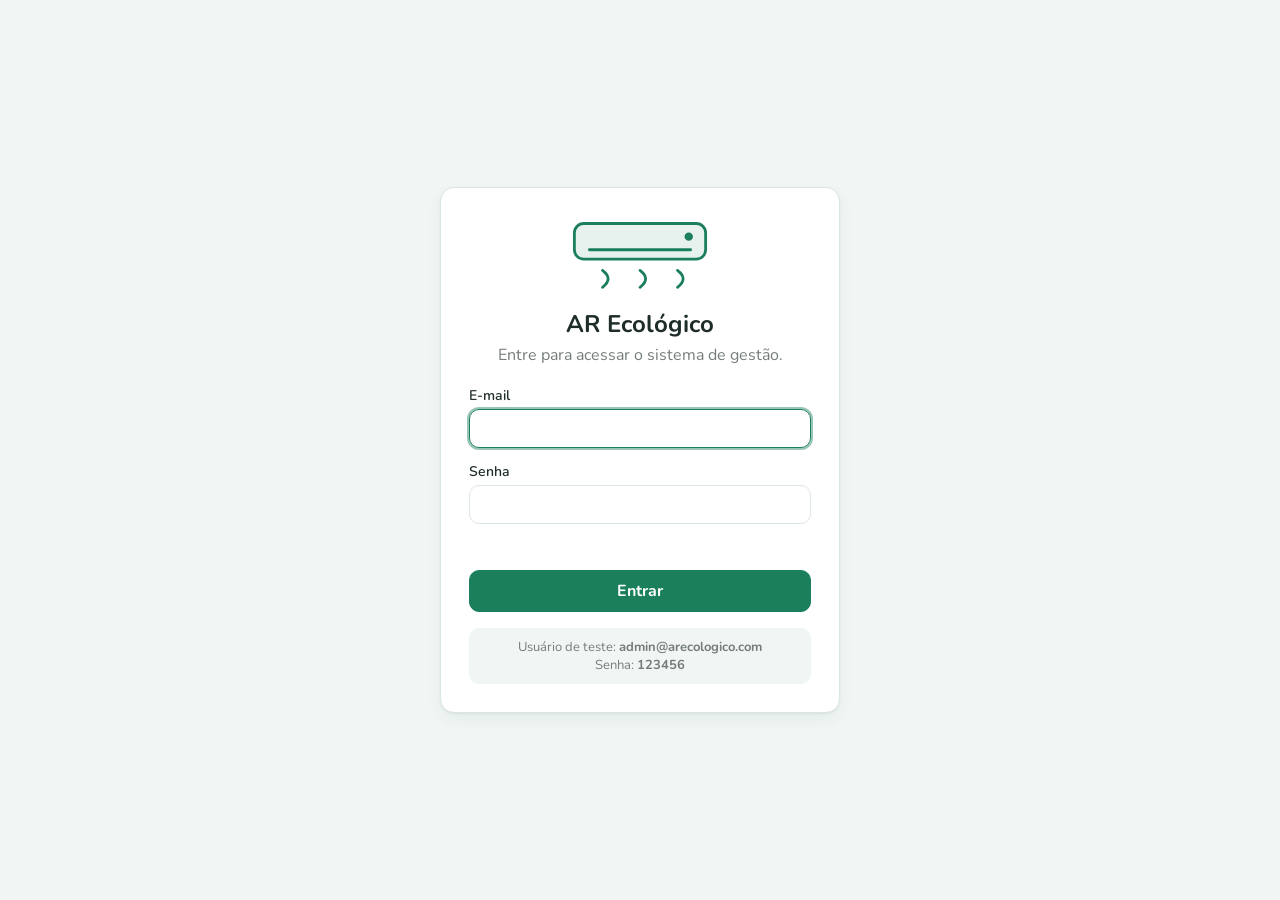
<file: login.html>
<!DOCTYPE html>
<html lang="pt-BR">
<head>
  <meta charset="UTF-8">
  <meta name="viewport" content="width=device-width, initial-scale=1">
  <title>Entrar - AR Ecológico</title>
  <link rel="stylesheet" href="css/style.css">
</head>
<body data-publica>
  <main class="pagina-login">
    <section class="secao login">
      <svg class="ilustracao" viewBox="0 0 160 90" fill="none" stroke="currentColor" stroke-width="3" stroke-linecap="round" aria-hidden="true">
        <rect x="10" y="8" width="140" height="38" rx="10" fill="currentColor" fill-opacity="0.1"/>
        <path d="M26 36h108"/>
        <circle cx="132" cy="22" r="3" fill="currentColor"/>
        <path d="M40 58c8 6 8 12 0 18M80 58c8 6 8 12 0 18M120 58c8 6 8 12 0 18"/>
      </svg>
      <h1>AR Ecológico</h1>
      <p class="subtitulo">Entre para acessar o sistema de gestão.</p>
      <form id="formularioLogin">
        <label>E-mail<input type="email" name="email" autocomplete="username" required autofocus></label>
        <label>Senha<input type="password" name="senha" autocomplete="current-password" required></label>
        <p id="mensagemLogin" class="erro" role="alert"></p>
        <button type="submit">Entrar</button>
      </form>
      <p id="dicaTeste" class="dica">Usuário de teste: <b>admin@arecologico.com</b><br>Senha: <b>123456</b></p>
    </section>
  </main>
  <script src="script/config.js"></script>
  <script src="script/autenticacao.js"></script>
</body>
</html>
</file>
<file: css/style.css>
/* =====================================================================
   AR Ecológico - style.css

   Índice
    1. Variáveis (cores e sombras)
    2. Base
    3. Menu lateral
    4. Conteúdo e seções
    5. Formulários e botões
    6. Tabelas
    7. Janelas (dialog)
    8. Início e cartões
    9. Dashboard
   10. Login
   11. Configurações do sistema
   12. Relatórios
   13. Temas e acessibilidade
   14. Responsividade
   ===================================================================== */
@import url('https://fonts.googleapis.com/css2?family=Nunito:wght@400;600;700;800&display=swap');


/* ---------- 1. Variáveis ---------- */
:root {
  --verde: #1b7f5c;
  --verde-escuro: #14604a;
  --fundo: #f1f6f5;
  --texto: #1f2d2a;
  --borda: #dbe5e2;
  --perigo: #c0392b;
  --superficie: #fff;
  --suave: color-mix(in srgb, var(--texto) 62%, var(--superficie));
  --sombra: 0 1px 2px rgba(20, 60, 50, .06), 0 6px 16px rgba(20, 60, 50, .06);
}


/* ---------- 2. Base ---------- */
* {
  box-sizing: border-box;
}

body {
  margin: 0;
  display: flex;
  min-height: 100vh;
  font-family: 'Nunito', Arial, sans-serif;
  background: var(--fundo);
  color: var(--texto);
}

h2 {
  margin: 0 0 14px;
  font-size: 1.375rem;
}

h3 {
  margin: 0 0 10px;
  font-size: 1rem;
}

[hidden] {
  display: none !important;
}


/* ---------- 3. Menu lateral ---------- */
.menu {
  width: 14.5rem;
  flex-shrink: 0;
  position: sticky;
  top: 0;
  height: 100vh;
  height: 100dvh;
  display: flex;
  flex-direction: column;
  gap: 4px;
  padding: 20px 12px;
  overflow-y: auto;
  background: var(--superficie);
  border-right: 1px solid var(--borda);
}

.menu h1 {
  margin: 0;
  padding: 0 10px 14px;
  font-size: 1.2rem;
  color: var(--verde);
}

.menu .links {
  display: flex;
  flex-direction: column;
  gap: 4px;
}

.menu a {
  padding: 10px 12px;
  border-radius: 10px;
  color: var(--texto);
  text-decoration: none;
  font-weight: 600;
}

.menu a:hover {
  background: color-mix(in srgb, var(--verde) 12%, var(--superficie));
}

.menu a.ativo {
  background: var(--verde);
  color: #fff;
}

.menu .usuario {
  margin-top: auto;
  padding: 12px 10px 0;
  border-top: 1px solid var(--borda);
  font-size: .875rem;
}

.menu .usuario button {
  width: 100%;
  margin-top: 8px;
}


/* ---------- 4. Conteúdo e seções ---------- */
.conteudo {
  flex: 1;
  min-width: 0;
  padding: 28px;
  overflow-x: auto;
}

.secao {
  margin-bottom: 24px;
  padding: 20px;
  background: var(--superficie);
  border: 1px solid var(--borda);
  border-radius: 14px;
  box-shadow: var(--sombra);
}

.barra-ferramentas {
  display: flex;
  gap: 8px;
  margin-bottom: 12px;
}

.barra-ferramentas input {
  flex: 1;
}


/* ---------- 5. Formulários e botões ---------- */
input,
select,
textarea,
button {
  padding: 9px 12px;
  font: inherit;
  border: 1px solid var(--borda);
  border-radius: 10px;
}

input,
select,
textarea {
  background: var(--superficie);
  color: var(--texto);
}

input:focus,
select:focus,
textarea:focus {
  outline: 2px solid color-mix(in srgb, var(--verde) 45%, transparent);
  border-color: var(--verde);
}

button {
  cursor: pointer;
  background: var(--verde);
  color: #fff;
  border-color: var(--verde);
  font-weight: 700;
  transition: background .2s;
}

button:hover {
  background: var(--verde-escuro);
}

button:disabled {
  opacity: .6;
  cursor: wait;
}

button.secundario {
  background: var(--superficie);
  color: var(--texto);
  border-color: var(--borda);
}

button.perigo {
  background: var(--perigo);
  border-color: var(--perigo);
}


/* ---------- 6. Tabelas ---------- */
.tabela-rolagem {
  overflow-x: auto;
}

table {
  width: 100%;
  border-collapse: collapse;
}

th,
td {
  padding: 10px 8px;
  text-align: left;
  border-bottom: 1px solid var(--borda);
}

th {
  background: color-mix(in srgb, var(--verde) 8%, var(--superficie));
  font-size: .875rem;
}

tbody tr:hover {
  background: color-mix(in srgb, var(--verde) 5%, var(--superficie));
}

td.acoes {
  width: 1%;
  white-space: nowrap;
}

.vazio {
  padding: 16px;
  text-align: center;
  color: var(--suave);
}

/* Etiqueta colorida do status da OS */
.selo {
  display: inline-block;
  padding: 2px 10px;
  border-radius: 999px;
  background: #6f7f7a;
  color: #fff;
  font-size: .8125rem;
  font-weight: 700;
}

.selo-ABERTA {
  background: #1f6fb2;
}

.selo-EM_ANDAMENTO {
  background: #c2620f;
}

.selo-CONCLUIDA {
  background: #1b7f5c;
}


/* ---------- 7. Janelas (dialog) ---------- */
dialog {
  width: min(560px, 92vw);
  max-height: calc(100vh - 32px);
  max-height: calc(100dvh - 32px);
  padding: 22px;
  overflow-y: auto;
  background: var(--superficie);
  color: var(--texto);
  border: none;
  border-radius: 14px;
}

dialog::backdrop {
  background: rgba(0, 0, 0, .4);
}

.formulario {
  display: grid;
  grid-template-columns: repeat(2, minmax(0, 1fr));
  gap: 12px;
}

.formulario label {
  display: flex;
  flex-direction: column;
  gap: 4px;
  font-size: .875rem;
  font-weight: 600;
}

.formulario .linha-inteira,
.formulario .rodape {
  grid-column: 1 / -1;
}

.rodape {
  display: flex;
  justify-content: flex-end;
  gap: 8px;
}


/* ---------- 8. Início e cartões ---------- */
.cartoes {
  display: grid;
  grid-template-columns: repeat(auto-fit, minmax(min(200px, 100%), 1fr));
  gap: 16px;
  margin-bottom: 24px;
}

.cartao {
  padding: 16px;
  background: var(--superficie);
  border: 1px solid var(--borda);
  border-radius: 14px;
  box-shadow: var(--sombra);
  color: inherit;
  text-decoration: none;
}

a.cartao:hover {
  border-color: var(--verde);
}

.cartao small {
  display: block;
  color: var(--suave);
  font-weight: 600;
}

.cartao strong {
  display: block;
  margin-top: 4px;
  font-size: 1.625rem;
  color: var(--verde);
}

.atalho b {
  display: block;
  font-size: 1.0625rem;
  color: var(--verde);
}

.atalho span {
  color: var(--suave);
  font-size: .875rem;
}


/* ---------- 9. Dashboard ---------- */
.topo {
  display: flex;
  justify-content: space-between;
  align-items: center;
  flex-wrap: wrap;
  gap: 12px;
  margin-bottom: 16px;
}

.topo h2 {
  margin: 0;
}

.topo label {
  display: flex;
  align-items: center;
  gap: 8px;
  font-weight: 600;
}

.graficos {
  display: grid;
  grid-template-columns: repeat(auto-fit, minmax(min(320px, 100%), 1fr));
  gap: 16px;
  margin-bottom: 24px;
}

.graficos .secao {
  margin-bottom: 0;
}

.graficos .largo {
  grid-column: 1 / -1;
}

/* Barras horizontais */
.barra {
  display: flex;
  align-items: center;
  gap: 8px;
  margin: 8px 0;
  font-size: .875rem;
}

.barra .nome {
  width: 140px;
  flex-shrink: 0;
  overflow: hidden;
  text-overflow: ellipsis;
  white-space: nowrap;
  text-transform: capitalize;
}

.barra .preenchimento {
  min-width: 4px;
  height: 18px;
  background: var(--verde);
  border-radius: 6px;
}

.barra > span:last-child {
  white-space: nowrap;
}

/* Colunas (faturamento por mês) */
.colunas {
  display: flex;
  align-items: flex-end;
  gap: 12px;
  height: 190px;
}

.coluna {
  flex: 1;
  min-width: 0;
  height: 100%;
  display: flex;
  flex-direction: column;
  justify-content: flex-end;
  align-items: center;
  gap: 4px;
}

.coluna small {
  color: var(--suave);
  font-size: .75rem;
  white-space: nowrap;
}

.coluna .pilar {
  width: 100%;
  min-height: 3px;
  max-height: 75%;
  background: var(--verde);
  border-radius: 8px 8px 0 0;
}

/* Rosca (gráfico circular) */
.rosca-area {
  display: flex;
  align-items: center;
  flex-wrap: wrap;
  gap: 20px;
}

.rosca {
  position: relative;
  width: 130px;
  height: 130px;
  flex-shrink: 0;
  display: grid;
  place-items: center;
  border-radius: 50%;
}

.rosca::after {
  content: '';
  position: absolute;
  inset: 26px;
  border-radius: 50%;
  background: var(--superficie);
}

.rosca span {
  position: relative;
  z-index: 1;
  font-size: 1.375rem;
  font-weight: 800;
}

.legenda {
  display: grid;
  gap: 6px;
  margin: 0;
  padding: 0;
  list-style: none;
  font-size: .875rem;
  text-transform: capitalize;
}

.legenda i {
  display: inline-block;
  width: 10px;
  height: 10px;
  margin-right: 8px;
  border-radius: 50%;
}


/* ---------- 10. Login ---------- */
.pagina-login {
  flex: 1;
  display: grid;
  place-items: center;
  padding: 20px;
}

.login {
  width: min(400px, 100%);
  margin: 0;
  padding: 28px;
  text-align: center;
}

.login h1 {
  margin: 0;
  font-size: 1.5rem;
}

.login .ilustracao {
  display: block;
  width: 150px;
  margin: 0 auto 8px;
  color: var(--verde);
}

.login .subtitulo {
  margin: 4px 0 20px;
  color: var(--suave);
}

.login form {
  display: grid;
  gap: 14px;
  text-align: left;
}

.login label {
  display: flex;
  flex-direction: column;
  gap: 4px;
  font-size: .875rem;
  font-weight: 600;
}

.erro {
  min-height: 1.25em;
  margin: 0;
  color: var(--perigo);
  font-size: .875rem;
  font-weight: 600;
}

.dica {
  margin: 16px 0 0;
  padding: 10px;
  border-radius: 10px;
  background: var(--fundo);
  color: var(--suave);
  font-size: .8125rem;
}


/* ---------- 11. Configurações do sistema ---------- */
.botao-configuracoes {
  position: fixed;
  right: 16px;
  bottom: 16px;
  z-index: 5;
  width: 48px;
  height: 48px;
  border-radius: 50%;
  font-size: 1.25rem;
}

.configuracoes fieldset {
  display: grid;
  gap: 10px;
  margin: 0 0 12px;
  border: 1px solid var(--borda);
  border-radius: 6px;
}

.configuracoes label {
  display: flex;
  justify-content: space-between;
  align-items: center;
  gap: 12px;
}

.configuracoes .rodape {
  display: flex;
  justify-content: space-between;
}


/* ---------- 12. Relatórios ---------- */
.lista-colunas {
  display: grid;
  grid-template-columns: repeat(auto-fill, minmax(min(190px, 100%), 1fr));
  gap: 6px;
}

.lista-colunas label {
  flex-direction: row;
  align-items: center;
}

.mensagem {
  grid-column: 1 / -1;
  margin: 0;
}


/* ---------- 13. Temas e acessibilidade (classes aplicadas no <html>) ---------- */
:root[data-tema="escuro"] {
  --fundo: #121c19;
  --texto: #e6efec;
  --borda: #2f4640;
  --superficie: #1c2b26;
}

.compacta th,
.compacta td {
  padding: 3px 8px;
}

.zebra tbody tr:nth-child(even) {
  background: var(--fundo);
}

.fonte-legivel body {
  font-family: Verdana, Tahoma, sans-serif;
  letter-spacing: .03em;
}

.espacamento-linhas body {
  line-height: 1.8;
  word-spacing: .12em;
}

.foco-forte :focus-visible {
  outline: 3px solid #ffbf00;
  outline-offset: 2px;
}

.sem-animacoes * {
  transition: none !important;
  animation: none !important;
}

.alto-contraste {
  --fundo: #000;
  --texto: #fff;
  --borda: #fff;
  --superficie: #000;
  --verde: #ffd400;
  --verde-escuro: #000;
}

.alto-contraste button {
  color: #000;
}

.alto-contraste button.secundario {
  color: #fff;
}

.alto-contraste .menu {
  border-right: 2px solid #fff;
}

.alto-contraste .menu a.ativo {
  background: #ffd400;
  color: #000;
}

.alto-contraste a {
  color: #ffd400;
}


/* =====================================================================
   14. Responsividade
   Ordem: do maior para o menor (notebook -> tablet -> celular).
   ===================================================================== */

/* Notebooks e monitores pequenos */
@media (max-width: 1100px) {
  .menu {
    width: 12rem;
  }

  .conteudo {
    padding: 20px;
  }

  .secao {
    padding: 16px;
  }

  .graficos {
    grid-template-columns: repeat(auto-fit, minmax(min(280px, 100%), 1fr));
  }
}

/* Tablets: o menu vira uma barra no topo, com os links rolando para o lado */
@media (max-width: 900px) {
  body {
    flex-direction: column;
  }

  .menu {
    position: static;
    width: 100%;
    height: auto;
    display: grid;
    grid-template-columns: 1fr auto;
    grid-template-areas:
      "marca usuario"
      "links links";
    align-items: center;
    gap: 6px 12px;
    padding: 10px 14px;
    overflow: visible;
    border-right: 0;
    border-bottom: 1px solid var(--borda);
  }

  .menu h1 {
    grid-area: marca;
    padding: 0;
  }

  .menu .links {
    grid-area: links;
    flex-direction: row;
    padding-bottom: 4px;
    overflow-x: auto;
  }

  .menu a {
    flex-shrink: 0;
    white-space: nowrap;
  }

  .menu .usuario {
    grid-area: usuario;
    display: flex;
    align-items: center;
    gap: 10px;
    margin: 0;
    padding: 0;
    border-top: 0;
  }

  .menu .usuario button {
    width: auto;
    margin-top: 0;
    padding: 6px 12px;
  }

  .menu .usuario strong {
    display: inline-block;
    max-width: 8rem;
    overflow: hidden;
    text-overflow: ellipsis;
    white-space: nowrap;
    vertical-align: bottom;
  }

  .alto-contraste .menu {
    border-right: 0;
    border-bottom: 2px solid #fff;
  }

  /* Espaço no fim da página para o botão de configurações não cobrir o conteúdo */
  .conteudo {
    padding: 16px 16px 88px;
  }
}

/* A barra do topo só fica fixa quando a tela tem altura de sobra (não em celular deitado) */
@media (max-width: 900px) and (min-height: 561px) {
  .menu {
    position: sticky;
    top: 0;
    z-index: 4;
  }
}

/* Celulares */
@media (max-width: 640px) {
  .conteudo {
    padding: 12px 12px 88px;
  }

  .secao {
    padding: 14px;
    border-radius: 12px;
  }

  /* 16px evita o zoom automático do iPhone ao tocar nos campos */
  input,
  select,
  textarea {
    font-size: 16px;
  }

  button {
    min-height: 44px;
  }

  .menu .usuario button {
    min-height: 36px;
  }

  .barra-ferramentas {
    flex-wrap: wrap;
  }

  .barra-ferramentas input {
    flex-basis: 100%;
  }

  .barra-ferramentas button {
    flex: 1;
  }

  /* Tabela vira uma lista de cartões: cada linha mostra "rótulo: valor" */
  .tabela-rolagem table,
  .tabela-rolagem tbody,
  .tabela-rolagem tr,
  .tabela-rolagem td {
    display: block;
  }

  .tabela-rolagem thead {
    display: none;
  }

  .tabela-rolagem tr {
    margin-bottom: 10px;
    padding: 8px 12px;
    border: 1px solid var(--borda);
    border-radius: 12px;
  }

  .tabela-rolagem td {
    display: flex;
    justify-content: space-between;
    gap: 12px;
    padding: 6px 0;
    border-bottom: 0;
    text-align: right;
  }

  .tabela-rolagem td::before {
    content: attr(data-rotulo);
    flex-shrink: 0;
    color: var(--suave);
    font-weight: 700;
    text-align: left;
  }

  .tabela-rolagem td:not([data-rotulo])::before {
    content: none;
  }

  .tabela-rolagem td.acoes {
    width: auto;
    justify-content: flex-end;
    padding-top: 10px;
    white-space: normal;
  }

  .tabela-rolagem td.vazio {
    display: block;
    text-align: center;
  }

  /* Janelas e formulários em uma coluna só */
  dialog {
    width: calc(100vw - 24px);
    padding: 16px;
  }

  .formulario {
    grid-template-columns: minmax(0, 1fr);
  }

  .rodape button {
    flex: 1;
  }

  .configuracoes label {
    flex-wrap: wrap;
  }

  /* Cartões do início e do dashboard */
  .cartoes {
    grid-template-columns: repeat(2, minmax(0, 1fr));
    gap: 12px;
  }

  .cartao.atalho {
    grid-column: 1 / -1;
  }

  .cartao strong {
    font-size: 1.25rem;
    overflow-wrap: anywhere;
  }

  /* Dashboard */
  .topo label {
    width: 100%;
    justify-content: space-between;
  }

  .topo select {
    flex: 1;
    max-width: 60%;
  }

  .barra .nome {
    width: 100px;
  }

  .colunas {
    gap: 6px;
    height: 170px;
  }

  .coluna small {
    font-size: .6875rem;
  }

  .rosca-area {
    justify-content: center;
  }

  .login {
    padding: 22px;
  }
}

/* Celulares pequenos (até 380px) */
@media (max-width: 380px) {
  .cartoes {
    grid-template-columns: minmax(0, 1fr);
  }

  .barra .nome {
    width: 84px;
  }

  .login .ilustracao {
    width: 120px;
  }
}
</file>
